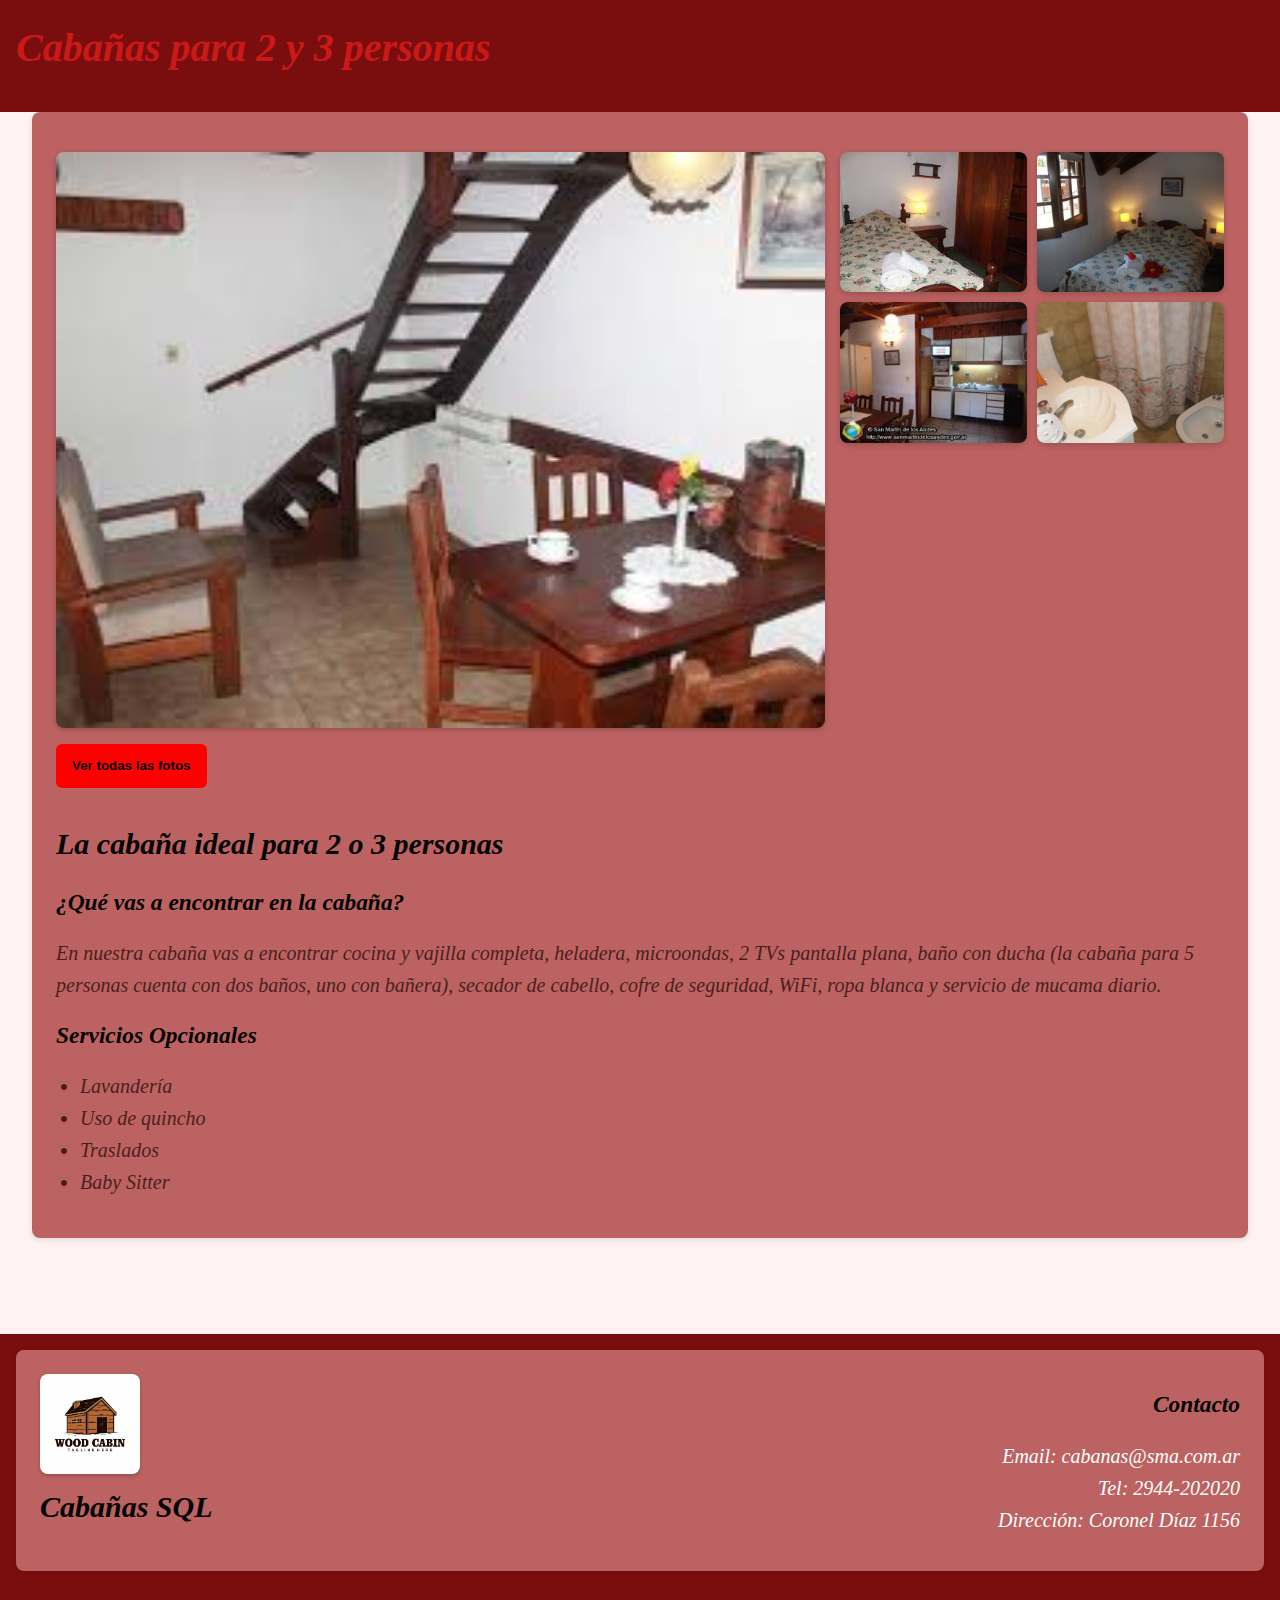
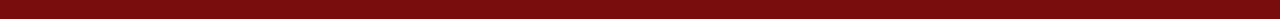
<file: pag2.html>
<!DOCTYPE html>
<html lang="es">
<head>
  <meta charset="UTF-8">
  <meta name="viewport" content="width=device-width, initial-scale=1.0">
  <title>Cabañas SQL</title>
  <link rel="stylesheet" href="style2.css">
</head>
<body>

  <header>
    <h1>Cabañas para 2 y 3 personas</h1>
  </header>

  <main>
    <section class="galeria-cabanas">
      <div class="galeria">
        <div class="principal">
          <img src="public/img2.jpg" alt="Comedor y escalera">
          <button class="boton-verfotos">Ver todas las fotos</button>
        </div>
        <div class="secundarias">
          <img src="public/img3.jpg" alt="Dormitorio 1">
          <img src="public/img4.jpg" alt="Dormitorio 2">
          <img src="public/img5.jpg" alt="Baño">
          <img src="public/img6.jpg" alt="Dormitorio 3">
        </div>
      </div>

      <h2>La cabaña ideal para 2 o 3 personas</h2>

      <h3>¿Qué vas a encontrar en la cabaña?</h3>
      <p>
        En nuestra cabaña vas a encontrar cocina y vajilla completa, heladera, microondas, 2 TVs pantalla plana, baño con ducha 
        (la cabaña para 5 personas cuenta con dos baños, uno con bañera), secador de cabello, cofre de seguridad, WiFi, ropa blanca 
        y servicio de mucama diario.
      </p>

      <h3>Servicios Opcionales</h3>
      <ul>
        <li>Lavandería</li>
        <li>Uso de quincho</li>
        <li>Traslados</li>
        <li>Baby Sitter</li>
      </ul>
    </section>
  </main>

  <footer>
    <section class="footer-contenido">
      <div class="logo-footer">
        <img src="public/702e0b4e2c60bd442b72ca5855de58ca.jpg" alt="Logo">
        <h2 class="footer-texto">Cabañas SQL</h2>
      </div>
      <div class="texto-footer">
        <ul>
          <li><h3 class="footer-subtitulo">Contacto</h3></li>
          <li>Email: cabanas@sma.com.ar</li>
          <li>Tel: 2944-202020</li>
          <li>Dirección: Coronel Díaz 1156</li>
        </ul>
      </div>
    </section>
  </footer>

</body>
</html>
</file>
<file: style2.css>
/* === Estilos base === */
* {
  margin: 0;
  padding: 0;
  box-sizing: border-box;
}

body {
  font-family: 'Georgia', serif;
  font-style: italic;
  line-height: 1.6;
  color: #4b1e1e;
  background-color: #fff2f2;
  padding-top: 80px;
  font-size: 20px;
}

header {
  background-color: #7a0e0e;
  color: rgb(200, 143, 31);
  padding: 1rem;
  position: fixed;
  top: 0;
  width: 100%;
  z-index: 1000;
  display: flex;
  justify-content: space-between;
  align-items: center;
}

main {
  padding: 2rem;
}

section {
  margin-bottom: 2rem;
  background: #bd6262;
  padding: 1.5rem;
  border-radius: 8px;
  box-shadow: 0 2px 6px rgba(0, 0, 0, 0.1);
}

h1 {
  color: #cb1919;
  margin-bottom: 1rem;
}
h2, h3 {
  color: #040404;
  margin-bottom: 1rem;
}

ul {
  margin-left: 1.5rem;
  margin-bottom: 1rem;
}

button {
  background-color: #ff0000;
  color: white;
  border: none;
  cursor: pointer;
  font-weight: bold;
  padding: 0.5rem;
  border-radius: 5px;
}

button:hover {
  background-color: #7a0e0e;
}

footer {
  background-color: #7a0e0e;
  color: white;
  text-align: center;
  padding: 1rem;
  margin-top: 2rem;
}

.footer-contenido {
  display: flex;
  align-items: center;
  gap: 2rem;
  flex-wrap: wrap;
  text-align: left;
  justify-content: space-between;
}

.logo-footer img {
  width: 100px;
  height: auto;
  border-radius: 8px;
  box-shadow: 0 2px 4px rgba(0, 0, 0, 0.2);
}

.texto-footer ul {
  list-style: none;
  padding: 0;
  margin: 0;
  justify-content: center;
  text-align: right;
  flex: 1;
}

.boton-verfotos {
  display: inline-block;
  margin-top: 1rem;
  padding: 0.9rem 1rem;
  background-color: #ff0000;
  color: rgb(0, 0, 0);
  text-decoration: none;
  border-radius: 6px;
  font-weight: bold;
  text-align: center;
  transition: background-color 0.3s;
}

.boton-verfotos:hover {
  background-color: #ff0000;
}

.galeria {
  display: grid;
  grid-template-columns: 2fr 1fr;
  gap: 15px;
  padding: 1rem 0;
}

.galeria img {
  width: 100%;
  height: auto;
  border-radius: 8px;
  object-fit: cover;
  box-shadow: 0 2px 6px rgba(0, 0, 0, 0.2);
}

.principal {
  grid-row: span 2;
  position: relative;
}

.principal img {
  width: 100%;
  max-width: 800px;
  height: auto;
  display: block;
}

.secundarias {
  display: grid;
  grid-template-columns: 1fr 1fr;
  gap: 10px;
}

.galeria-cabanas h2,
.galeria-cabanas h3,
.galeria-cabanas p,
.galeria-cabanas ul {
  margin-top: 1rem;
}

@media (max-width: 768px) {
  header {
    flex-direction: column;
    align-items: flex-start;
  }

  body {
    padding-top: 120px;
  }

  .galeria {
  display: grid;
  grid-template-columns: 2fr 1fr;
  column-gap: 15px; /* espacio horizontal entre columnas */
  row-gap: 5px;     /* espacio vertical entre principal y secundarias */
  padding: 0.5rem 0; /* menos padding superior/inferior del bloque */
}



  .secundarias {
    grid-template-columns: 1fr 1fr;
  }

  .boton-verfotos {
    font-size: 0.8rem;
    padding: 6px 10px;
  }
}

@media (max-width: 480px) {
  body {
    font-size: 16px;
  }

  button {
    width: 100%;
  }
}
</file>
